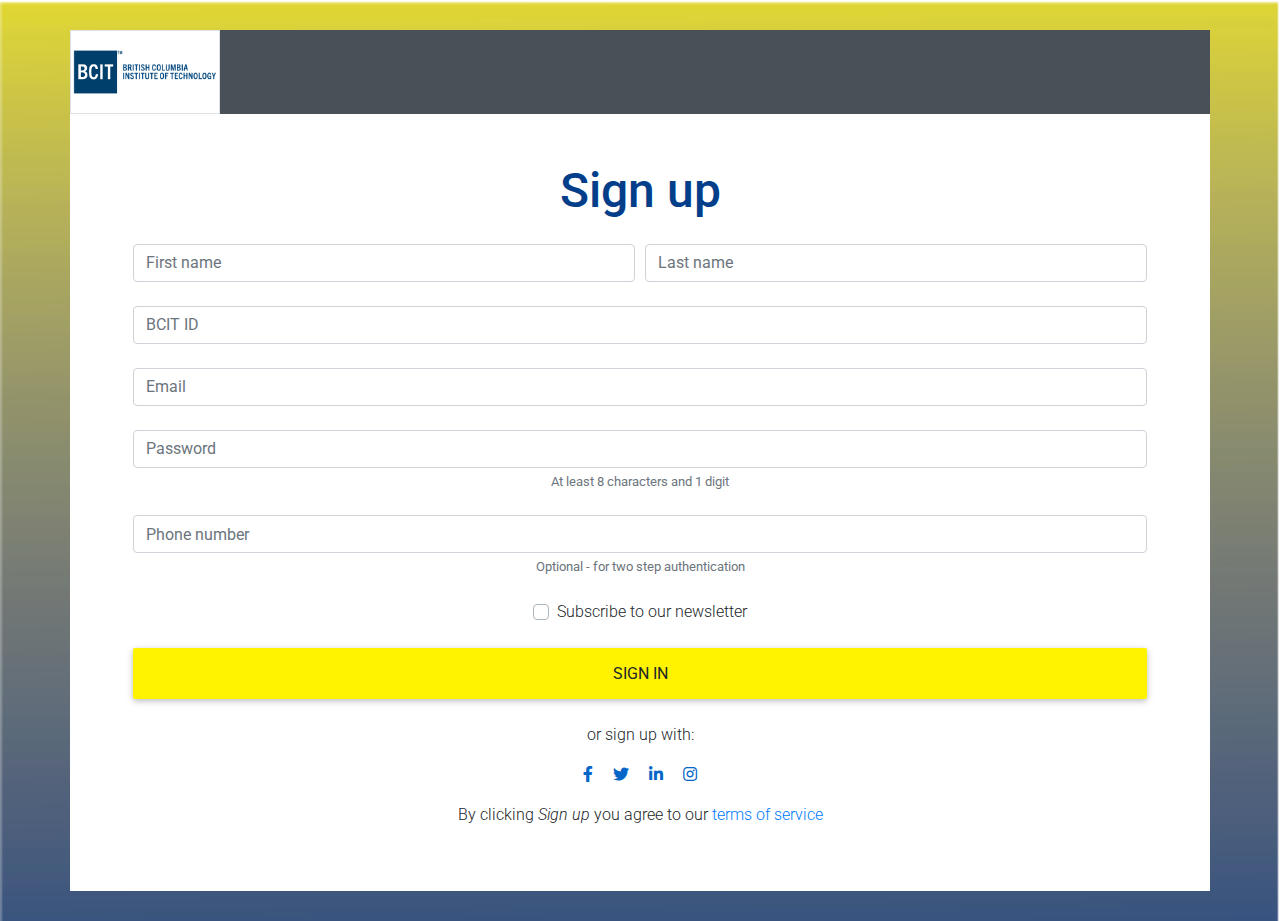
<file: index_signup.html>
<!DOCTYPE html>
<html lang="en">

<head>
    <meta charset="UTF-8">
    <meta name="viewport" content="width=device-width, initial-scale=1, shrink-to-fit=no">
    <meta http-equiv="x-ua-compatible" content="ie=edge">
    <title>BCIT Intership Finder</title>
    <!-- MDB icon -->
    <link rel="icon" href="img/bcit.ico" type="image/x-icon">
    <!-- Font Awesome -->
    <link rel="stylesheet" href="https://use.fontawesome.com/releases/v5.11.2/css/all.css">
    <!-- Google Fonts Roboto -->
    <link rel="stylesheet" href="https://fonts.googleapis.com/css?family=Roboto:300,400,500,700&display=swap">
    <!-- Bootstrap core CSS -->
    <link rel="stylesheet" href="css/bootstrap.min.css">
    <!-- Material Design Bootstrap -->
    <link rel="stylesheet" href="css/mdb.min.css">
    <!-- Your custom styles (optional) -->
    <link rel="stylesheet" href="css/style_signup.css">
</head>

<body>
    <!-- logo -->
    <!-- Sign up page -->

    <!-- Default form register -->
    <div class="container">
        <div class="row">
            <div class="col col-sm col-md col-lg col-xl">
                <img src="img/british-columbia-institute-of-technology-bcit-vector-logo.png" class="img-thumbnail logo" alt="thumbnail">
            </div>
        </div>
        <form class="text-center p-5" action="#!">

            <p class="h4 mb-4 heading">Sign up</p>

            <div class="form-row mb-4">
                <div class="col">
                    <!-- First name -->
                    <input type="text" id="defaultRegisterFormFirstName" class="form-control" placeholder="First name">
                </div>
                <div class="col">
                    <!-- Last name -->
                    <input type="text" id="defaultRegisterFormLastName" class="form-control" placeholder="Last name">
                </div>
            </div>

            <!-- BCIT ID -->
            <input type="text" id="defaultRegisterFormEmail" class="form-control mb-4" placeholder="BCIT ID">

            <!-- email -->
            <input type="email" id="defaultRegisterFormEmail" class="form-control mb-4" placeholder="Email">

            <!-- Password -->
            <input type="password" id="defaultRegisterFormPassword" class="form-control" placeholder="Password" aria-describedby="defaultRegisterFormPasswordHelpBlock">
            <small id="defaultRegisterFormPasswordHelpBlock" class="form-text text-muted mb-4">
      At least 8 characters and 1 digit
  </small>

            <!-- Phone number -->
            <input type="text" id="defaultRegisterPhonePassword" class="form-control" placeholder="Phone number" aria-describedby="defaultRegisterFormPhoneHelpBlock">
            <small id="defaultRegisterFormPhoneHelpBlock" class="form-text text-muted mb-4">
      Optional - for two step authentication
  </small>

            <!-- Newsletter -->
            <div class="custom-control custom-checkbox">
                <input type="checkbox" class="custom-control-input" id="defaultRegisterFormNewsletter">
                <label class="custom-control-label" for="defaultRegisterFormNewsletter">Subscribe to our newsletter</label>
            </div>

            <!-- Sign up button -->
            <button class="btn my-4 btn-block btn-color sign-in" type="submit">Sign in</button>

            <!-- Social register -->
            <p>or sign up with:</p>

            <a href="#" class="mx-2" role="button"><i class="fab fa-facebook-f icon_color"></i></a>
            <a href="#" class="mx-2" role="button"><i class="fab fa-twitter icon_color"></i></a>
            <a href="#" class="mx-2" role="button"><i class="fab fa-linkedin-in icon_color"></i></a>
            <a href="#" class="mx-2" role="button"><i class="fab fa-instagram icon_color"></i></a>

            <hr>

            <!-- Terms of service -->
            <p>By clicking
                <em>Sign up</em> you agree to our
                <a href="" target="_blank">terms of service</a>

        </form>
    </div>
    <!-- Default form register -->



    </div>
    <!-- End your project here-->

    <!-- jQuery -->
    <script type="text/javascript" src="js/jquery.min.js"></script>
    <!-- Bootstrap tooltips -->
    <script type="text/javascript" src="js/popper.min.js"></script>
    <!-- Bootstrap core JavaScript -->
    <script type="text/javascript" src="js/bootstrap.min.js"></script>
    <!-- MDB core JavaScript -->
    <script type="text/javascript" src="js/mdb.min.js"></script>
    <!-- Your custom scripts (optional) -->
    <script type="text/javascript"></script>

</body>

</html>
</file>
<file: css/style_signup.css>
body {
    background-image: url(../img/Story2_BG\ for\ log\ in\ page.png);
    background-size: cover;
}

hr {
    border-top: none;
}

.heading {
    color: #023e8a;
    font-size: 3rem;
}

.logo {
    width: 150px;
    overflow: hidden;
    position: inherit;
}

.row {
    background-color: #495057;
}

.container {
    background-color: white;
    margin: 0 auto;
    margin-top: 30px;
    margin-bottom: 30px;
}

.img-thumbnail {
    float: left;
    padding: 0;
    border-radius: 0px;
    left: -15px;
}

.btn-color {
    background-color: #fff300;
}

.icon_color {
    color: #0466c8;
}

.sign-in {
    font-size: 1rem;
}


/* media query */


/* @media(max-width:576px) {
    .row {
        width: 131%;
    }
} */
</file>
